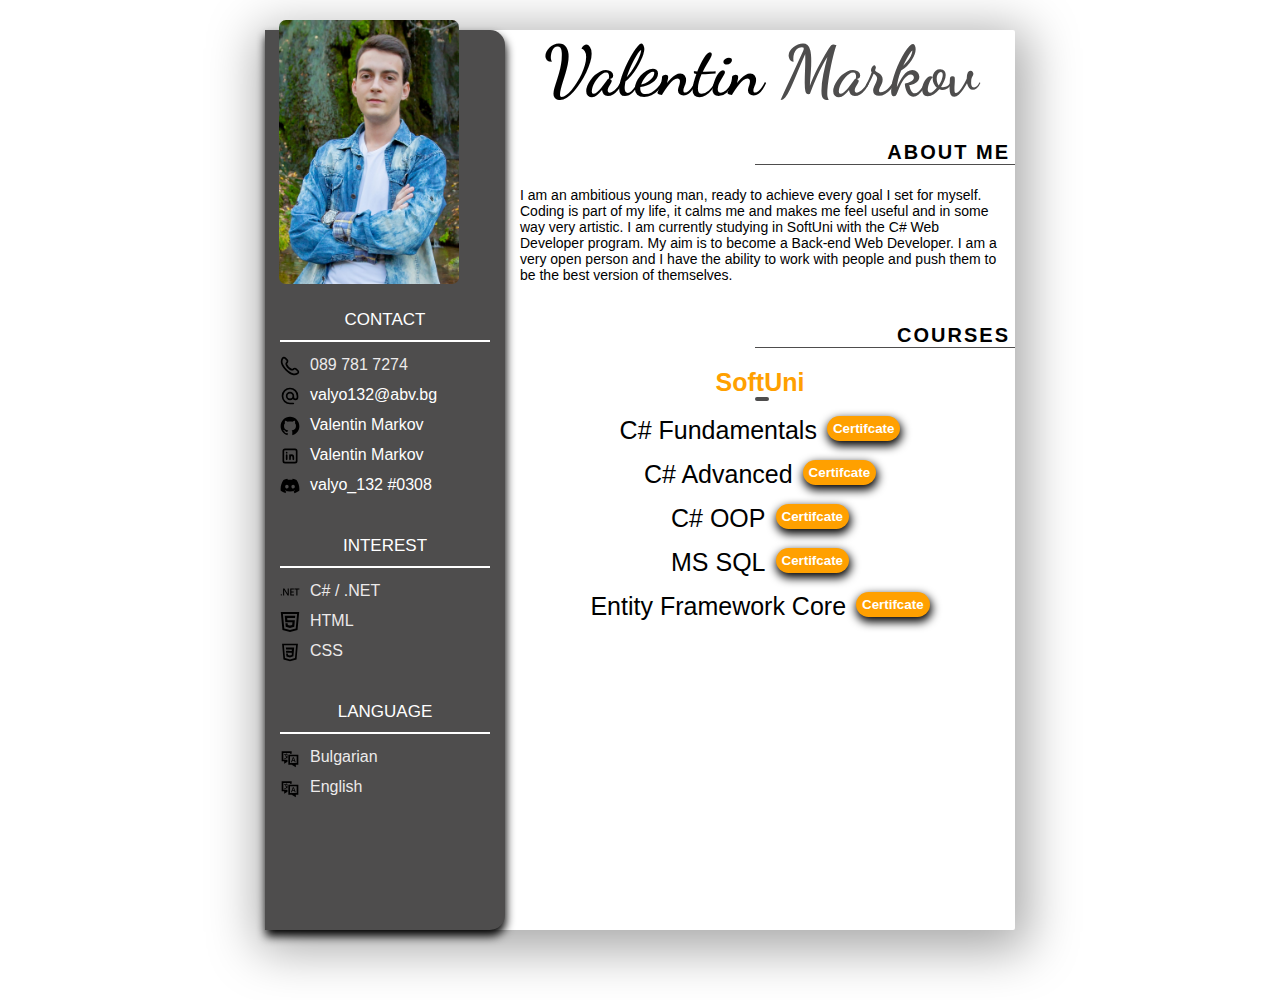
<file: index.html>
<!DOCTYPE html>
<html>

<head>
    <title>Valentin Markov</title>

    <!-- CSS -->
    <link rel="stylesheet" href="styles/home.css">
    <link rel="stylesheet" href="styles/general.css">
    <link rel="stylesheet" href="styles/leftSide.css">
    <link rel="stylesheet" href="styles/rightSide.css">

    <!-- Font (Open Sans) -->
    <link rel="preconnect" href="https://fonts.googleapis.com">
    <link rel="preconnect" href="https://fonts.gstatic.com" crossorigin>
    <link
        href="https://fonts.googleapis.com/css2?family=Martian+Mono:wght@300;800&family=Open+Sans:wght@400;600&family=Roboto:wght@400;700&display=swap"
        rel="stylesheet">

    <!-- Font Dancing Script -->
    <link rel="preconnect" href="https://fonts.googleapis.com">
    <link rel="preconnect" href="https://fonts.gstatic.com" crossorigin>
    <link
        href="https://fonts.googleapis.com/css2?family=Dancing+Script&family=Martian+Mono:wght@300;800&family=Open+Sans:wght@400;600&family=Roboto:wght@400;700&display=swap"
        rel="stylesheet">

</head>

<body>
    <div class="template">
        <div class="leftSide">
            <div class="bar">

                <!-- Profile picture -->
                <div class="image-holder">
                    <img class="myself" src="images/myself.jpg">
                </div>

                <!-- Contact info -->
                <div class="contact-menu">
                    <div class="info-title">CONTACT</div>

                    <div class="info-holder">
                        <img class="icon" src="images/phone.svg">
                        <div class="value">089 781 7274</div>
                    </div>

                    <div class="info-holder">
                        <img class="icon" src="images/email.svg">
                        <a class="value"> valyo132@abv.bg </a>
                    </div>

                    <div class="info-holder">
                        <img class="icon" src="images/github.svg">
                        <a class="link" href="https://github.com/valyo132" target="_blank"> Valentin Markov </a>
                    </div>

                    <div class="info-holder">
                        <img class="icon" src="images/linkedin.svg">
                        <a class="link" href="https://www.linkedin.com/in/valentin-markov-079596238/" target="_blank">
                            Valentin Markov </a>
                    </div>

                    <div class="info-holder">
                        <img class="icon" src="images/discord.svg">
                        <a class="value"> valyo_132 #0308 </a>
                    </div>

                </div>

                <!-- Interests -->
                <div class="contact-menu">
                    <div class="info-title">INTEREST</div>

                    <div class="info-holder">
                        <img class="icon" src="images/dotnet.svg">
                        <div class="value">C# / .NET</div>
                    </div>

                    <div class="info-holder">
                        <img class="icon" src="images/html.svg">
                        <div class="value">HTML</div>
                    </div>

                    <div class="info-holder">
                        <img class="icon" src="images/css.svg">
                        <div class="value">CSS</div>
                    </div>
                </div>

                <!-- Language -->
                <div class="contact-menu">
                    <div class="info-title">LANGUAGE</div>

                    <div class="info-holder">
                        <img class="icon" src="images/language.svg">
                        <div class="value">Bulgarian</div>
                    </div>

                    <div class="info-holder">
                        <img class="icon" src="images/language.svg">
                        <div class="value">English</div>
                    </div>
                </div>

            </div>
        </div>

        <div class="rightSide">
            <h3 class="name">Valentin <span class="last-name">Markov</span> </h3>

            <h4 class="paragraph">ABOUT ME</h4>

            <div class="text">
                I am an ambitious young man, ready to achieve every goal I set for myself.
                Coding is part of my life, it calms me and makes me feel useful and in some way
                very artistic. I am currently studying in SoftUni with the C# Web Developer
                program. My aim is to become a Back-end Web Developer. I am a very open person
                and I have the ability to work with people and push them to be the best version
                of themselves.
            </div>

            <h4 class="paragraph">COURSES</h4>

            <a class="softUni" href="https://softuni.bg/" target="_blank">SoftUni</a>
            <div class="decoration"> </div>

            <!-- Courses -->
            <div class="all-courses">

                <div class="course">
                    <a class="course-link"
                        href="https://softuni.bg/trainings/3729/programming-fundamentals-with-csharp-may-2022"
                        target="_blank"> C# Fundamentals </a>

                    <a href="https://softuni.bg/certificates/details/139392/e788c45e" target="_blank">
                        <button class="certificate-button">Certifcate</button>
                    </a>
                </div>

                <div class="course">
                    <a class="course-link" href="https://softuni.bg/trainings/3842/csharp-advanced-september-2022"
                        target="_blank"> C# Advanced </a>

                    <a href="https://softuni.bg/certificates/details/143937/611ac87c" target="_blank">
                        <button class="certificate-button">Certifcate</button>
                    </a>
                </div>

                <div class="course">
                    <a class="course-link" href="https://softuni.bg/trainings/3843/csharp-oop-october-2022"
                        target="_blank"> C# OOP </a>

                    <a href="https://softuni.bg/certificates/details/150722/68e7dc4c" target="_blank">
                        <button class="certificate-button">Certifcate</button>
                    </a>
                </div>

                <div class="course">
                    <a class="course-link" href="https://softuni.bg/trainings/3965/ms-sql-january-2023"
                        target="_blank"> MS SQL </a>

                    <a href="https://softuni.bg/certificates/details/157735/e105c269" target="_blank">
                        <button class="certificate-button">Certifcate</button>
                    </a>
                </div>

                <div class="course">
                    <a class="course-link" href="https://softuni.bg/trainings/3966/entity-framework-core-february-2023"
                        target="_blank"> Entity Framework Core </a>

                    <a href="https://softuni.bg/certificates/details/164881/5b992e70" target="_blank">
                        <button class="certificate-button">Certifcate</button>
                    </a>
                </div>

            </div>
            
        </div>
    </div>
</body>

</html>
</file>
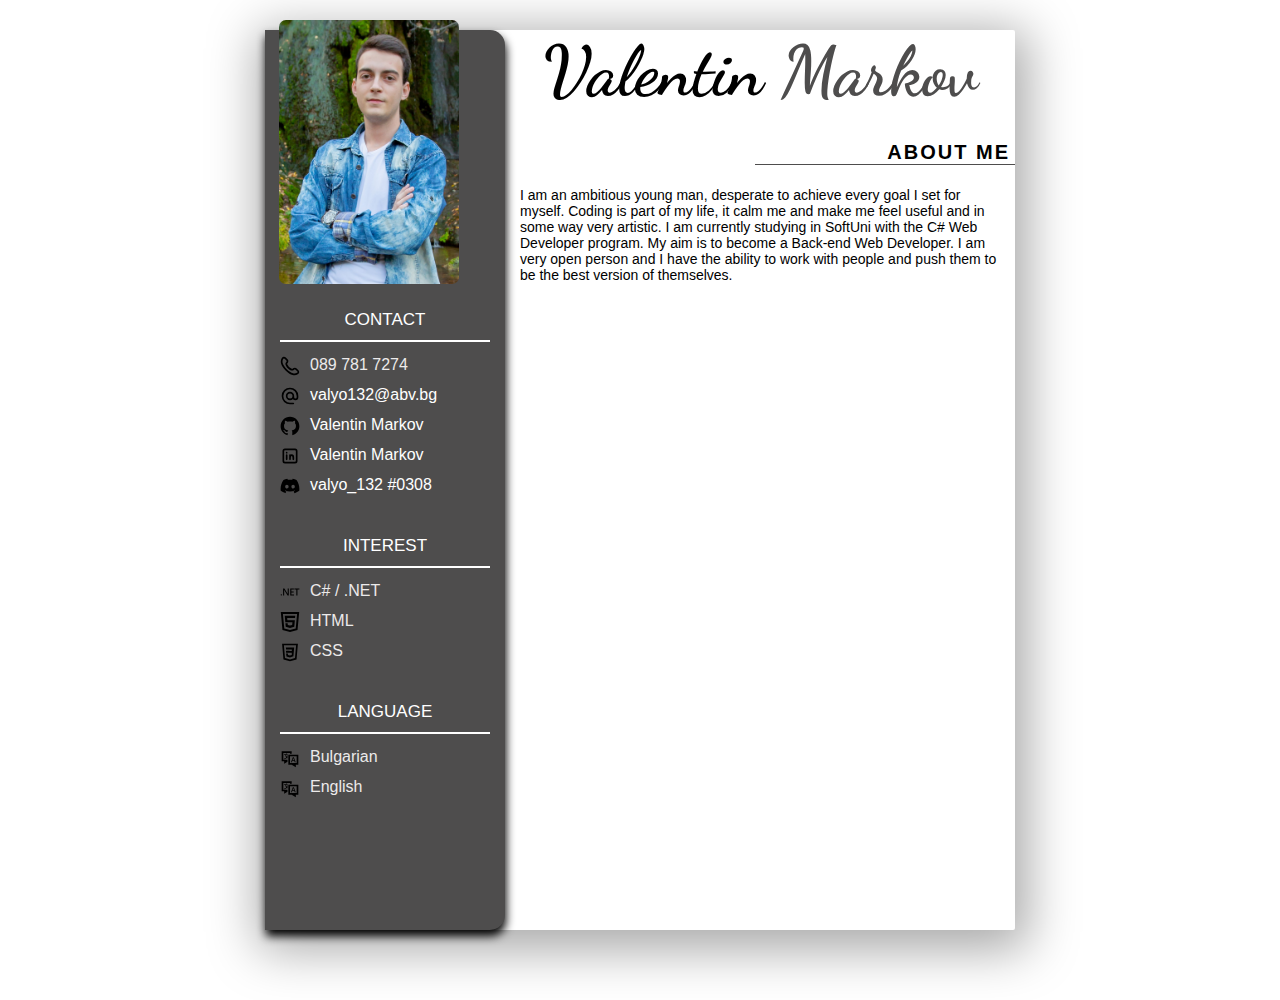
<file: homePage.html>
<!DOCTYPE html>
<html>
<head>
    <title>Valentin Markov</title>

    <!-- CSS -->
    <link rel="stylesheet" href="styles/home.css">
    <link rel="stylesheet" href="styles/general.css">
    <link rel="stylesheet" href="styles/leftSide.css">
    <link rel="stylesheet" href="styles/rightSide.css">

    <!-- Font (Open Sans) -->
    <link rel="preconnect" href="https://fonts.googleapis.com">
    <link rel="preconnect" href="https://fonts.gstatic.com" crossorigin>
    <link href="https://fonts.googleapis.com/css2?family=Martian+Mono:wght@300;800&family=Open+Sans:wght@400;600&family=Roboto:wght@400;700&display=swap" rel="stylesheet">

    <!-- Font Dancing Script -->
    <link rel="preconnect" href="https://fonts.googleapis.com">
    <link rel="preconnect" href="https://fonts.gstatic.com" crossorigin>
    <link href="https://fonts.googleapis.com/css2?family=Dancing+Script&family=Martian+Mono:wght@300;800&family=Open+Sans:wght@400;600&family=Roboto:wght@400;700&display=swap" rel="stylesheet">

</head>
<body>
    <div class="template">
        <div class="leftSide">
            <div class="bar">

                <!-- Profile picture -->
                <div class="image-holder">
                    <img class="myself" src="images/myself.jpg">
                </div>

                <!-- Contact info -->
                <div class="contact-menu">
                    <div class="info-title">CONTACT</div>
                    
                    <div class="info-holder">
                        <img class="icon" src="images/phone.svg">
                        <div class="value">089 781 7274</div>
                    </div>

                    <div class="info-holder">
                        <img class="icon" src="images/email.svg">
                        <a class="value"> valyo132@abv.bg </a>
                    </div>

                    <div class="info-holder">
                        <img class="icon" src="images/github.svg">
                        <a class="link" href="https://github.com/valyo132" target="_blank"> Valentin Markov </a>
                    </div>

                    <div class="info-holder">
                        <img class="icon" src="images/linkedin.svg">
                        <a class="link" href="https://www.linkedin.com/in/valentin-markov-079596238/" target="_blank"> Valentin Markov </a>
                    </div>

                    <div class="info-holder">
                        <img class="icon" src="images/discord.svg">
                        <a class="value"> valyo_132 #0308 </a>
                    </div>

                </div>

                 <!-- Interests -->
                <div class="contact-menu">
                    <div class="info-title">INTEREST</div>

                    <div class="info-holder">
                        <img class="icon" src="images/dotnet.svg">
                        <div class="value">C# / .NET</div>
                    </div>

                    <div class="info-holder">
                        <img class="icon" src="images/html.svg">
                        <div class="value">HTML</div>
                    </div>

                    <div class="info-holder">
                        <img class="icon" src="images/css.svg">
                        <div class="value">CSS</div>
                    </div>
                </div>

                <!-- Language -->
                <div class="contact-menu">
                    <div class="info-title">LANGUAGE</div>

                    <div class="info-holder">
                        <img class="icon" src="images/language.svg">
                        <div class="value">Bulgarian</div>
                    </div>

                    <div class="info-holder">
                        <img class="icon" src="images/language.svg">
                        <div class="value">English</div>
                    </div>
                </div>

            </div>
        </div>

        <div class="rightSide">
            <h3 class="name">Valentin <span class="last-name">Markov</span> </h3>

            <h4 class="paragraph">ABOUT ME</h4>

            <div class="text">
                I am an ambitious young man, desperate to achieve every goal I set for myself.
                Coding is part of my life, it calm me and make me feel useful and in some way 
                very artistic. I am currently studying in SoftUni with the C# Web Developer 
                program. My aim is to become a Back-end Web Developer. I am very open person
                and I have the ability to work with people and push them to be the best version
                of themselves.
            </div>
        </div>
    </div>
</body>
</html>
</file>
<file: styles/home.css>
.template {
    position: relative;
    display: grid;
    grid-template-columns: 240px 1fr;
    width: 750px;
    height: 900px;
    margin-top: 30px;
    border-radius: 2px;
    box-shadow: 3px 10px 50px 10px darkgray;
}
</file>
<file: styles/general.css>
body {
    font-family: Arial, Helvetica, sans-serif;
    height: 1000px;
    margin: 0;
    display: flex;
    justify-content: center;
}

a {
    color: white;
}
</file>
<file: styles/leftSide.css>
.image-holder {
    width: 100%;
    height: 270px;

    /*display: flex;
    justify-content: center;*/
}

.myself {
    position: absolute;
    border-radius: 7px;
    width: 180px;
    margin-left: 14px;
    top: -10px;
}

.bar {
    background-color: rgb(78, 77, 77);
    height: 900px;
    width: 240px;
    box-shadow: 1px 6px 10px;
    border-top-right-radius: 15px;
    border-bottom-right-radius: 15px;
}

.contact-menu {
    font-size: 16px;
    position: relative;
    margin-left: 15px;
    margin-right: 15px;
    margin-bottom: 30px;
}

.info-title {
    font-size: 17px;
    padding: 10px;
    color: white;
    display: flex;
    justify-content: center;
    border-bottom: 2px solid white;
    margin-bottom: 14px;
}

.info-holder {
    display: grid;
    grid-template-columns: 30px 1fr;
    color: rgb(236, 234, 234);
    margin-bottom: 10px;
}

.icon {
    width: 20px;
}

.link {
    text-decoration: none;
}

.link:hover {
    text-decoration: underline;
}
</file>
<file: styles/rightSide.css>
.name {
    font-family: 'Dancing Script', cursive;
    font-size: 70px;
    text-align: center;
    margin: 0;
}

.last-name {
    color: rgb(78, 77, 77);
}

.paragraph {
    font-size: 20px;
    letter-spacing: 2px;
    font-family: Arial, Helvetica, sans-serif;
    font-weight: bold;
    text-align: right;
    margin-left: 250px;
    padding-right: 5px;
    margin-bottom: 7px;
    border-bottom: 1px solid rgb(78, 77, 77);
}

.text {
    font-family: Arial, Helvetica, sans-serif;
    font-size: 14px;
    padding: 15px;
}

.softUni{
    display: block;
    font-size: 25px;
    font-family: Arial, Helvetica, sans-serif;
    text-align: center;
    font-weight: bold;
    color: #FFA000;
    margin-top: 20px;

    text-decoration: none;
}

.softUni:hover {
    opacity: 0.7;
}

.decoration {
    background-color: rgb(78, 77, 77);
    border-radius: 20px;
    width: 14px;
    height: 4px;
    margin-left: 49%;
}

.softUni:hover .decoration {
    background-color: #FFA000;
}

.course {
    display: flex;
    justify-content: center;
    margin-top: 15px;
}

.course-link {
    color: black;
    font-size: 25px;

    text-decoration: none;
}

.course-link:hover {
    cursor: pointer;
    text-decoration: underline;
    color: #FFA000;
}

.certificate-button {
    background-color: #FFA000;
    border: 0;
    height: 25px;
    border-radius: 30px;
    font-weight: bold;
    color: white;
    margin-left: 10px;
    box-shadow: 1px 4px 10px 1px black;

    transition-duration: 400ms;
}

.certificate-button:hover {
    cursor: pointer;
    background-color: white;
    color: #FFA000;
}
</file>
